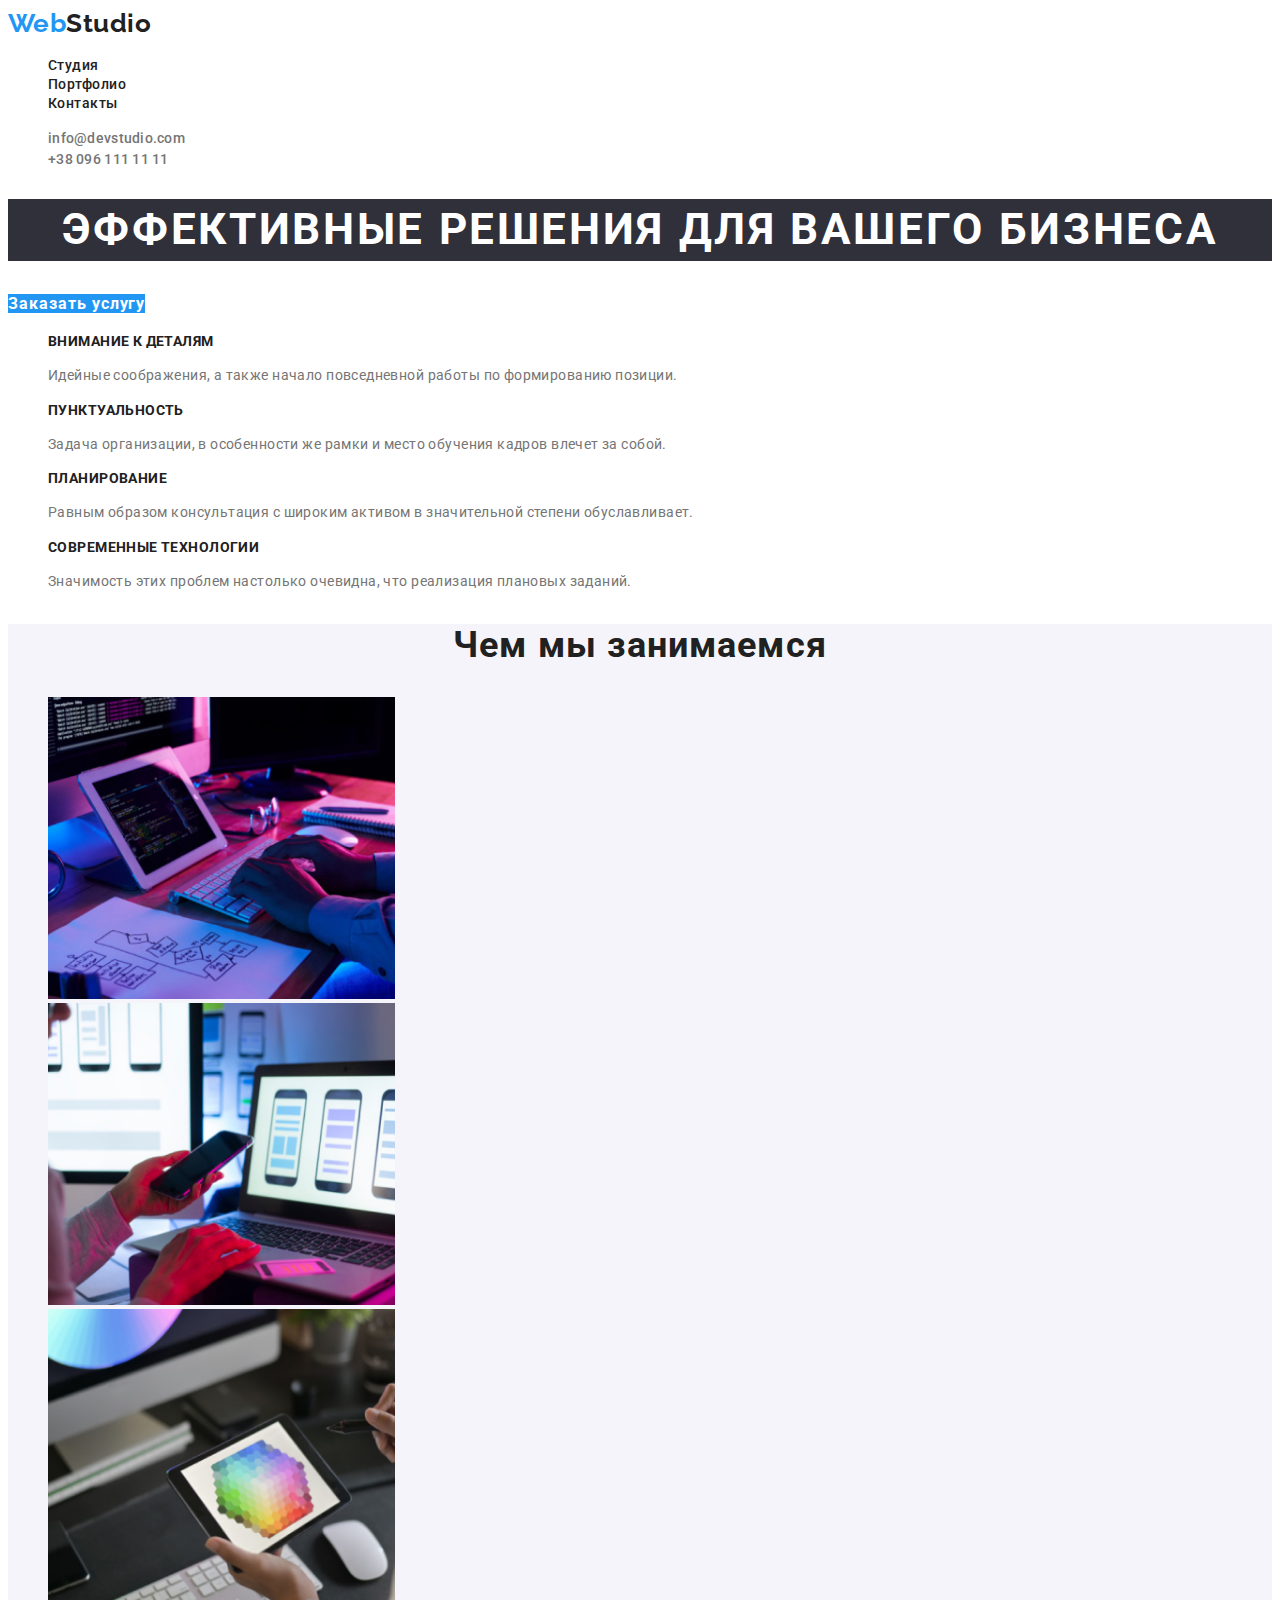
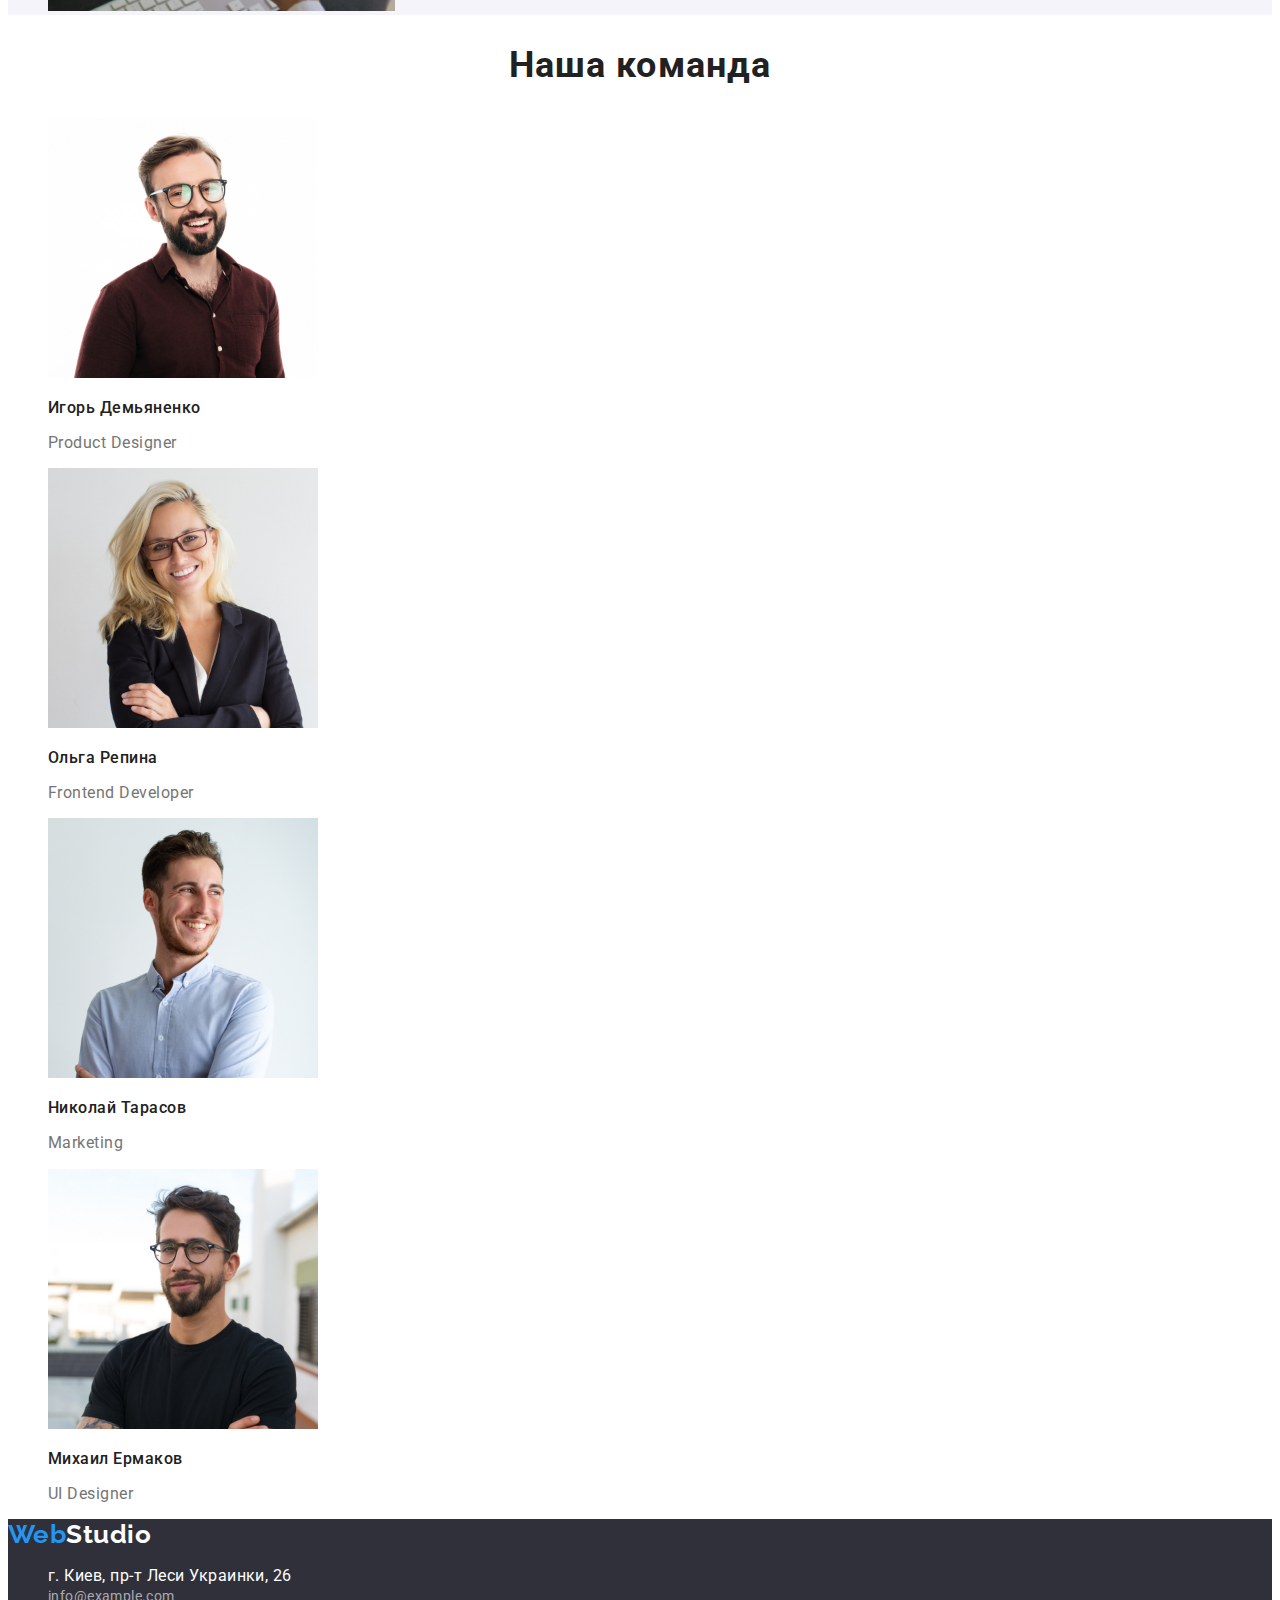
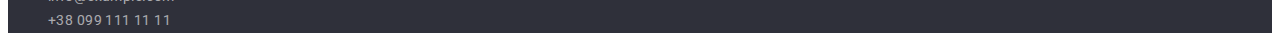
<file: index.html>
<!DOCTYPE html>
<html lang="ru">
  <head>
    <meta charset="UTF-8" />
    <meta name="viewport" content="width=device-width, initial-scale=1.0" />
    <link
      href="https://fonts.googleapis.com/css2?family=Raleway:wght@400;700&family=Roboto:wght@400;500;700;900&display=swap"
      rel="stylesheet"
    />
    <link rel="stylesheet" href="./css/styles.css" />
    <title>Document</title>
  </head>

  <body class="body">
    <header class="header">
      <a href="./index.html" class="logo"
        ><span class="black">Web</span>Studio</a
      >
      <nav>
        <ul class="site-nav list">
          <li><a href="./index.html" class="link current">Студия</a></li>
          <li><a href="./portfolio.html">Портфолио</a></li>
          <li><a href="#">Контакты</a></li>
        </ul>
      </nav>
      <ul class="adr-list">
        <li>
          <a href="mailto:info@devstudio.com" class="adr-link"
            >info@devstudio.com</a
          >
        </li>
        <li>
          <a href="tel:+380961111111" class="adr-link">+38 096 111 11 11</a>
        </li>
      </ul>
    </header>
    <main>
      <section class="hero">
        <h1 class="hero-title">Эффективные решения для вашего бизнеса</h1>
        <a href="#" class="button primary">Заказать услугу</a>
      </section>
      <section class="feachers">
        <ul class="feacher-list">
          <li>
            <h3 class="feacher-title">Внимание к деталям</h3>
            <p>
              Идейные соображения, а также начало повседневной работы по
              формированию позиции.
            </p>
          </li>
          <li>
            <h3 class="feacher-title">Пунктуальность</h3>
            <p>
              Задача организации, в особенности же рамки и место обучения кадров
              влечет за собой.
            </p>
          </li>
          <li>
            <h3 class="feacher-title">Планирование</h3>
            <p>
              Равным образом консультация с широким активом в значительной
              степени обуславливает.
            </p>
          </li>
          <li>
            <h3 class="feacher-title">Современные технологии</h3>
            <p>
              Значимость этих проблем настолько очевидна, что реализация
              плановых заданий.
            </p>
          </li>
        </ul>
      </section>
      <section class="work">
        <h2 class="work-title">Чем мы занимаемся</h2>
        <ul class="work-list">
          <li>
            <img
              src="images/img.jpg"
              alt="Планшет на столе"
              width="347"
              height="302"
            />
          </li>
          <li>
            <img
              src="images/box2.jpg"
              alt="Телефон и ноутбук"
              width="347"
              height="302"
            />
          </li>
          <li>
            <img
              src="images/box3.png"
              alt="Планшет в руках"
              width="347"
              height="302"
            />
          </li>
        </ul>
      </section>

      <section class="team">
        <h2 class="team-title">Наша команда</h2>

        <ul class="photo">
          <li>
            <img
              src="images/img1.jpg"
              alt="Парень в коричневой рубашке"
              width="270"
              height="260"
            />

            <h3 class="name-title">Игорь Демьяненко</h3>
            <p class="name-text">Product Designer</p>
          </li>

          <li>
            <img
              src="images/img2.jpg"
              alt="Девушка в черном пиджаке"
              width="270"
              height="260"
            />
            <h3 class="name-title">Ольга Репина</h3>
            <p class="name-text">Frontend Developer</p>
          </li>

          <li>
            <img
              src="images/img3.jpg"
              alt="Парень в голубой рубашке"
              width="270"
              height="260"
            />
            <h3 class="name-title">Николай Тарасов</h3>
            <p class="name-text">Marketing</p>
          </li>
          <li>
            <img
              src="images/img4.jpg"
              alt="Парень в черной футболке"
              width="270"
              height="260"
            />
            <h3 class="name-title">Михаил Ермаков</h3>
            <p class="name-text">UI Designer</p>
          </li>
        </ul>
      </section>
    </main>
    <footer class="footer">
      <a href="./index.html" class="logo"
        ><span class="black">Web</span><span class="white">Studio</span></a
      >
      <address class="address">
        <ul class="adr-list">
          <li>
            <a href="#" class="link-a">г. Киев, пр-т Леси Украинки, 26</a>
          </li>
          <li>
            <a href="mailto:info@example.com" class="link">info@example.com</a>
          </li>
          <li>
            <a href="tel:+380991111111" class="link">+38 099 111 11 11</a>
          </li>
        </ul>
      </address>
    </footer>
  </body>
</html>
</file>
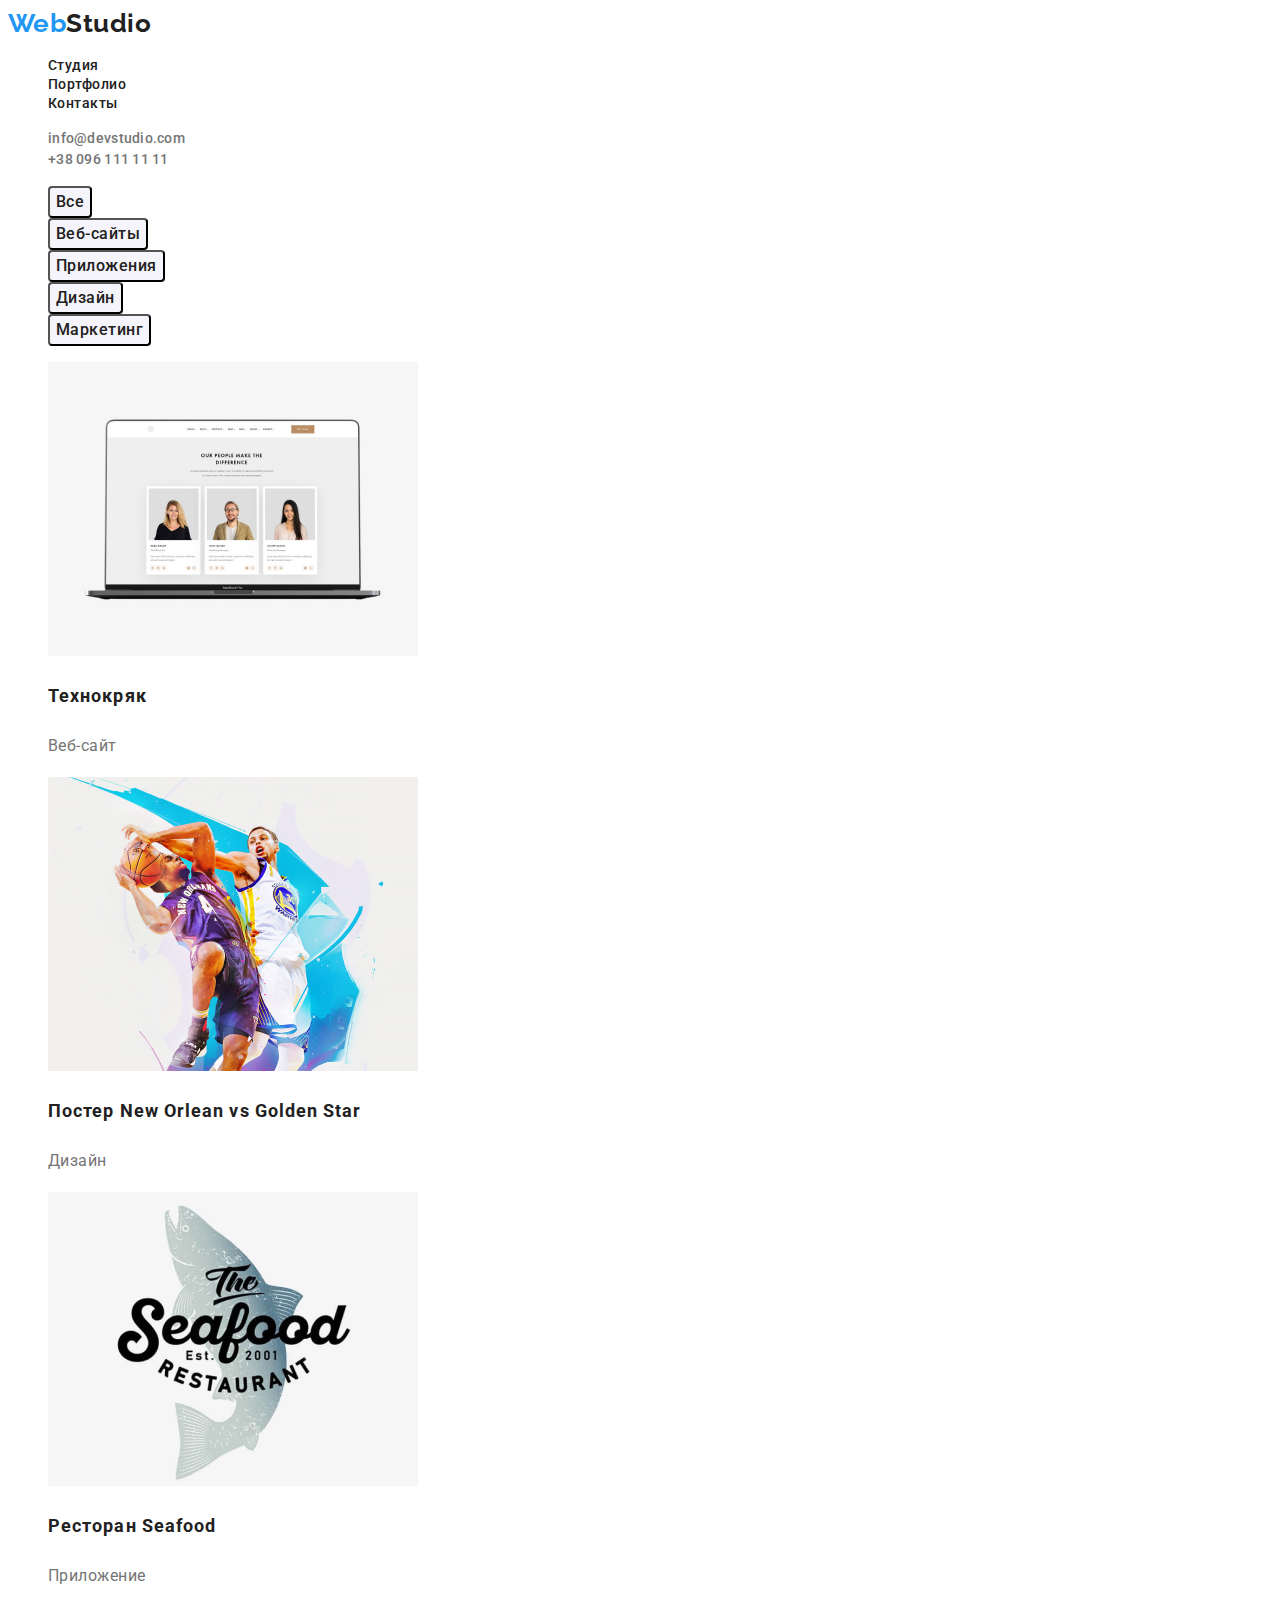
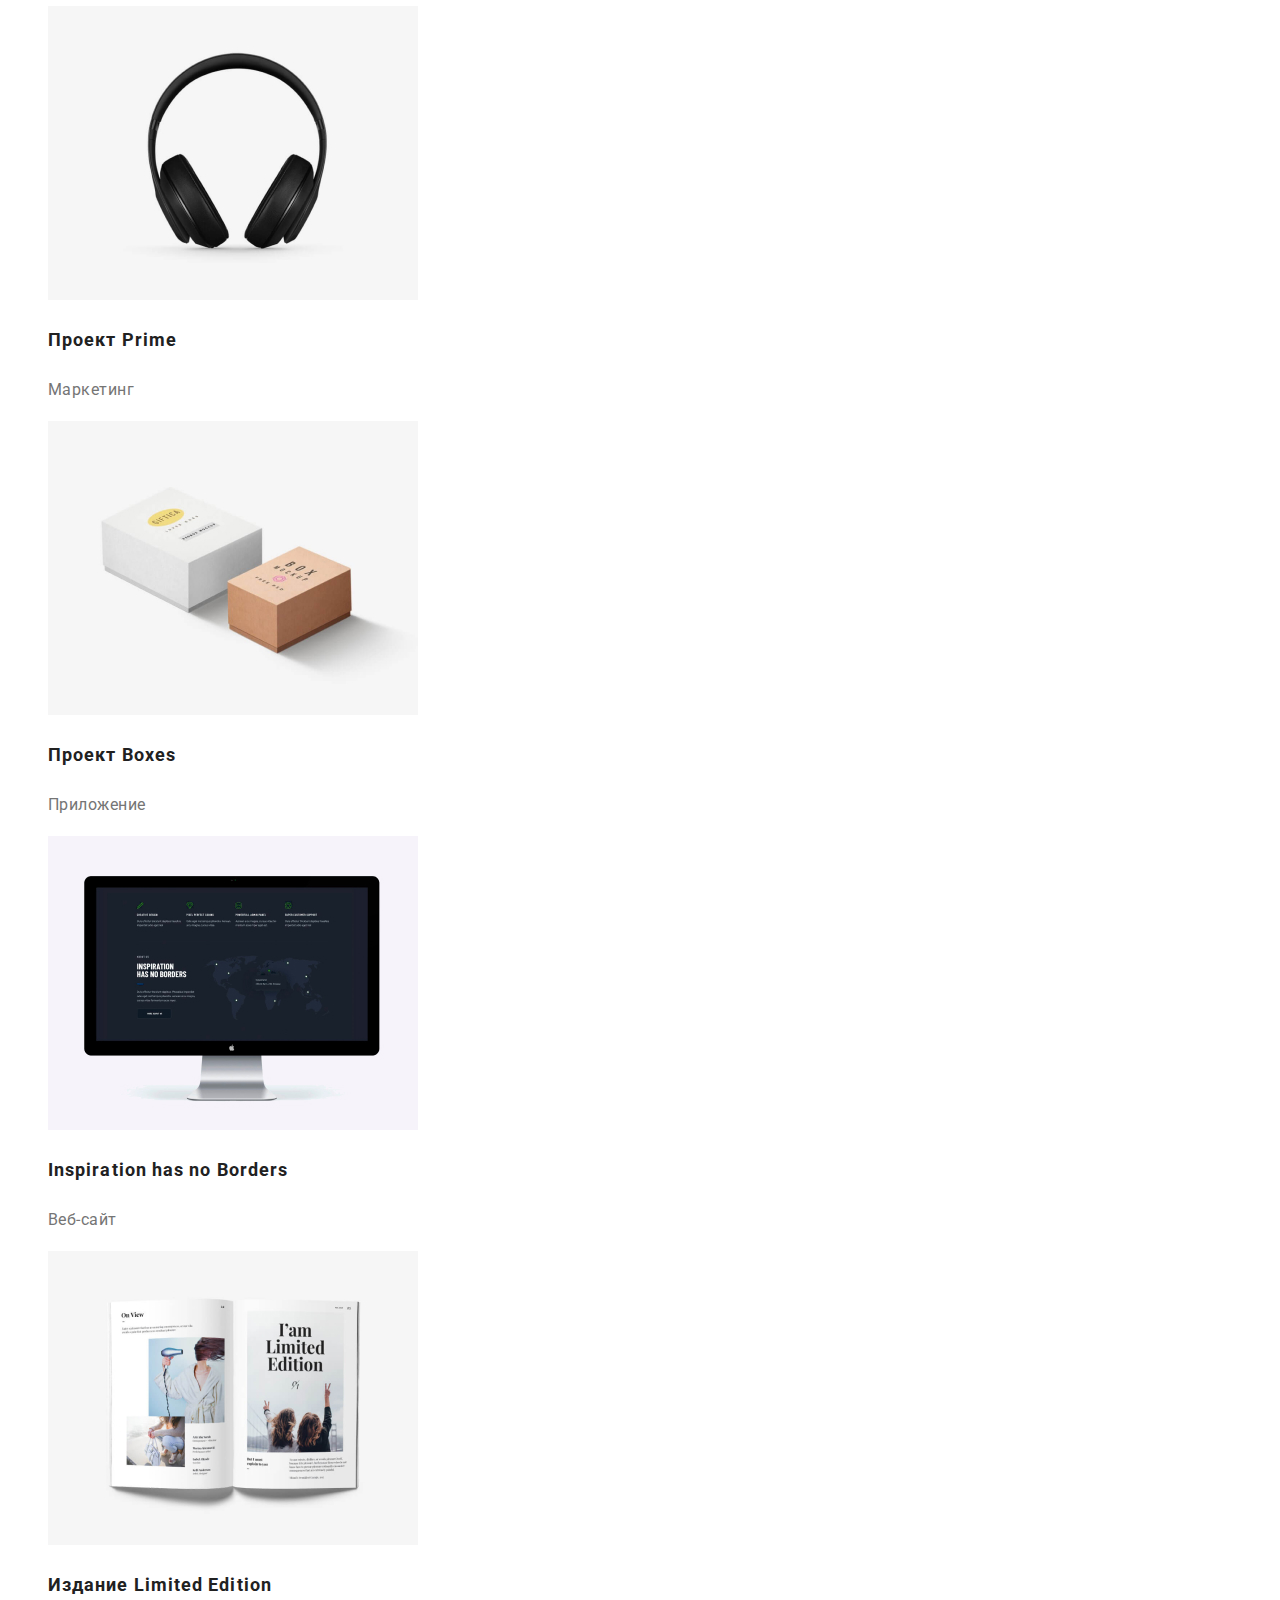
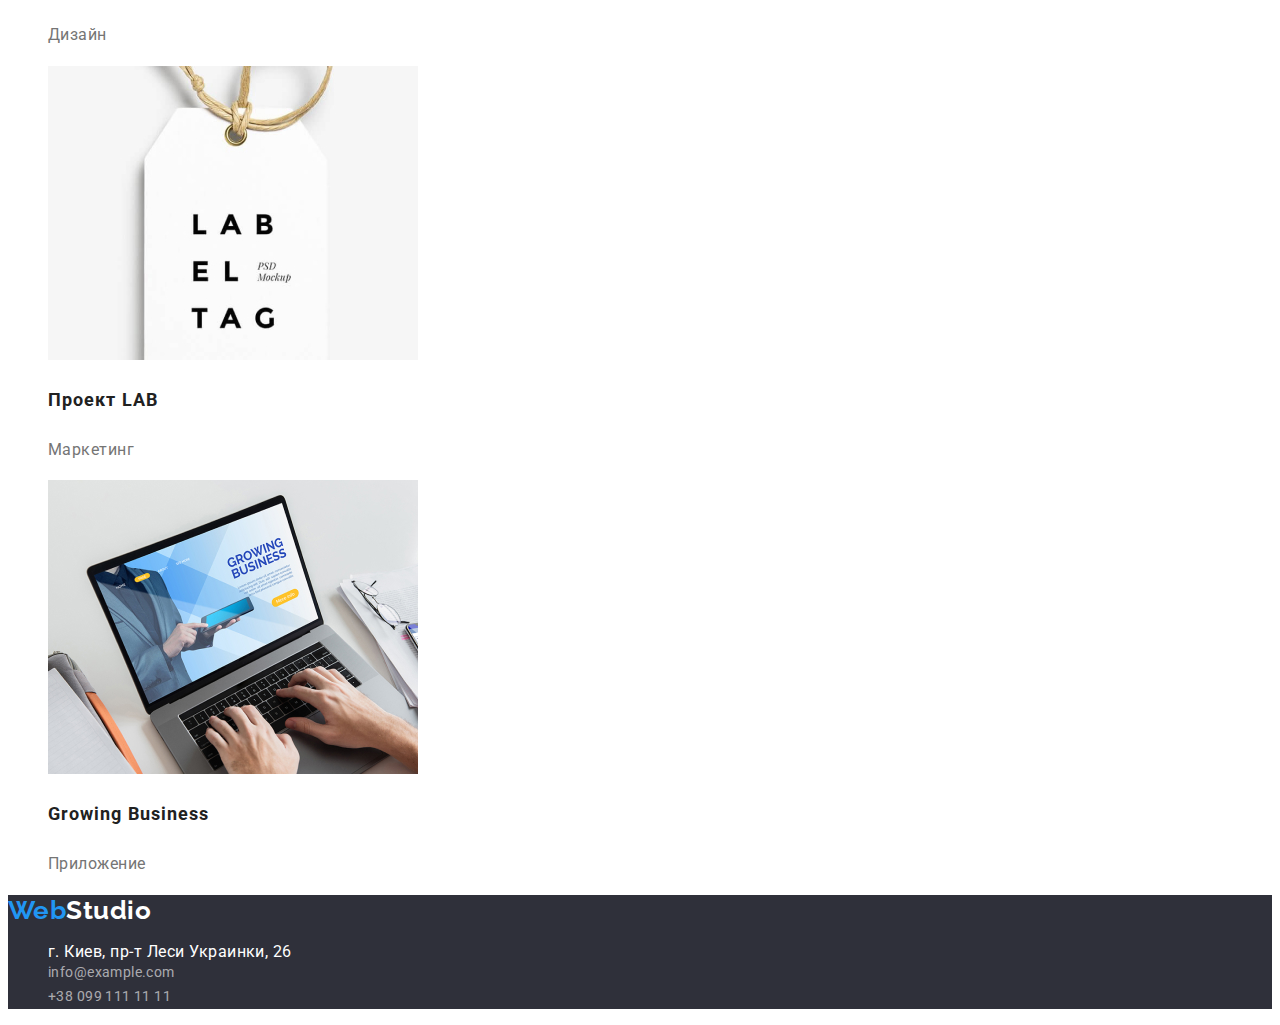
<file: portfolio.html>
<!DOCTYPE html>
<html lang="ru">
<head>
    <meta charset="UTF-8">
    <meta name="viewport" content="width=device-width, initial-scale=1.0">
    <link
        href="https://fonts.googleapis.com/css2?family=Raleway:wght@400;700&family=Roboto:wght@400;500;700;900&display=swap"
        rel="stylesheet">
    <link rel="stylesheet" href="./css/styles.css">
    <title>Document</title>
</head>

<body class="body">
    <header class="header">
        <a href="./index.html" class="logo"><span class="black">Web</span>Studio</a>
        <nav>
            <ul class="site-nav list">
                <li><a href="./index.html" class="link current">Студия</a></li>
                <li><a href="./portfolio.html">Портфолио</a></li>
                <li><a href="#">Контакты</a></li>
            </ul>
        </nav>
        <ul class="adr-list">
            <li><a href="mailto:info@devstudio.com" class="adr-link">info@devstudio.com</a></li>
            <li><a href="tel:+380961111111" class="adr-link">+38 096 111 11 11</a></li>
        </ul>


    </header>
    <main>
        <section class="menu">
            <ul class="filter-list">
                <li><button class="button-p">Все</button></li>
                <li><button class="button-p">Веб-сайты</button></li>
                <li><button class="button-p">Приложения</button></li>
                <li><button class="button-p">Дизайн</button></li>
                <li><button class="button-p">Маркетинг</button></li>
            </ul>

            <ul class="list">
                <li>
                   <a href="#" class="posters"><img src="./images/img11.jpg" alt="Ноутбук" width="370" height="294">
                    <h3 class="names">Технокряк</h3>
                    <p class="text">Веб-сайт</p></a>
                </li>
                <li>
                   <a href="#" class="posters"><img src="./images/img(2).jpg" alt="Два баскетболиста" width="370" height="294">
                    <h3 class="names">Постер New Orlean vs Golden Star</h3>
                    <p class="text">Дизайн</p></a>
                </li>
                <li>
                  <a href="#" class="posters"><img src="./images/img(1).jpg" alt="Рыба и логотип" width="370" height="294">
                    <h3 class="names" >Ресторан Seafood</h3>
                    <p class="text">Приложение</p></a>
                </li>
                <li>
                   <a href="#" class="posters"><img src="./images/img(3).jpg" alt="Наушники" width="370" height="294">
                    <h3 class="names">Проект Prime</h3>
                    <p class="text">Маркетинг</p></a>
                </li>
                <li>
                    <a href="#" class="posters"><img src="./images/img(4).jpg" alt="Две коробки" width="370" height="294">
                    <h3 class="names">Проект Boxes</h3>
                    <p class="text">Приложение</p></a>
                </li>
                <li>
                    <a href="#" class="posters"><img src="./images/img(5).jpg" alt="Черный монитор" width="370" height="294">
                    <h3 class="names">Inspiration has no Borders</h3>
                    <p class="text">Веб-сайт</p></a>
                </li>
                <li>
                    <a href="#" class="posters"><img src="./images/img(6).jpg" alt="Разворот книги" width="370" height="294">
                    <h3 class="names" >Издание Limited Edition</h3>
                    <p class="text">Дизайн</p></a>
                </li>
                <li>
                    <a href="#" class="posters"><img src="./images/img(7).jpg" alt="Лейба с надписью" width="370" height="294">
                    <h3 class="names">Проект LAB</h3>
                    <p class="text">Маркетинг</p></a>
                </li>
                <li>
                   <a href="#" class="posters"> <img src="./images/img(8).jpg" alt="Руки на клавиатуре ноутбука" width="370" height="294">
                    <h3 class="names" >Growing Business</h3>
                    <p class="text">Приложение</p></a>
                </li>
            </ul>
        </section>
    </main>
    <footer class="footer">
        <a href="./index.html" class="logo"><span class="black">Web</span><span class="white">Studio</span></a>
        <address class="address">
            <ul class="adr-list">
                <li><a href="#" class="link-a">г. Киев, пр-т Леси Украинки, 26</a></li>
                <li><a href="mailto:info@example.com" class="link">info@example.com</a></li>
                <li><a href="tel:+380991111111" class="link">+38 099 111 11 11</a></li>
            </ul>
    
    
        </address>
    </footer>
    
    </body>
    
    </html>
</file>
<file: css/styles.css>
:root {
  --primary-text-color: #757575;
  --title-text-color: #212121;
  --secondary-black-color: #2f303a;
  --accent-color: #2196f3;
  --primary-white-color: #ffffff;
  --secondary-white-color: #f5f4fa;
}
/* Стилі для index.html*/
body {
  background-color: var(--primary-white-color);
  color: var(--title-text-color);
  font-family: Roboto, sans-serif;
  letter-spacing: 0.03em;
}
.header {
  background: var(--primary-white-color);
}

.adr-link {
  color: var(--primary-text-color);
  font-style: normal;
  text-decoration: none;

  font-weight: 500;
  font-size: 14px;
  line-height: 1.42;
  letter-spacing: 0.02em;
}

.adr-link:hover,
.adr-link:focus {
  color: var(--accent-color);
}
.adr-list {
  list-style: none;
  font-style: normal;
}

/* Logo */

.logo {
  color: var(--title-text-color);
  font-family: Raleway, sans-serif;
  font-family: Raleway;
  font-style: 400;
  font-weight: 700;
  font-size: 26px;
  line-height: 1.2;
  text-decoration: none;
}
.logo:hover,
.logo:focus {
  color: var(--accent-color);
}
.black {
  color: var(--accent-color);
}
.white {
  color: var(--primary-white-color);
}

.list {
  list-style: none;
}

/* Site-nav */
.site-nav a {
  color: var(--title-text-color);
  font-family: Roboto;
  font-style: 400;
  font-weight: 500;
  font-size: 14px;
  line-height: 1.2;
  text-decoration: none;
}
.site-nav a:hover,
.site-nav a:focus {
  color: var(--accent-color);
}
.site-nav.link.current {
  color: var(--accent-color);
}

/* Hero */
.hero-title {
  color: var(--primary-white-color);
  background: var(--secondary-black-color);
  font-family: Roboto;
  font-style: 400;
  font-weight: 700;
  font-size: 44px;
  line-height: 1.4;
  text-align: center;
  letter-spacing: 0.06em;
  text-transform: uppercase;
}

.work-title,
.team-title {
  color: var(--title-text-color);
}

/* Feachers */
.feacher-list {
  color: var(--primary-text-color);
  font-family: Roboto;
  font-style: 400;
  font-weight: 400;
  font-size: 14px;
  line-height: 1.7;
  letter-spacing: 0.03em;
  list-style: none;
}

.feacher-title {
  color: var(--title-text-color);
  font-family: Roboto;
  font-style: 400;
  font-weight: 700;
  font-size: 14px;
  line-height: 1.2;
  letter-spacing: 0.03em;
  text-transform: uppercase;
}

/* Work */
.work {
  background: var(--secondary-white-color);
}

.work-title {
  color: var(--title-text-color);
  font-family: Roboto;
  font-style: 400;
  font-weight: 700;
  font-size: 36px;
  line-height: 1.2;
  text-align: center;
  letter-spacing: 0.03em;
}
.work-list {
  list-style: none;
}

/* Button */

.button.primary {
  color: var(--primary-white-color);
  background-color: var(--accent-color);
  font-family: inherit;
  font-family: Roboto;
  font-style: 400;
  font-weight: 700;
  font-size: 16px;
  line-height: 1.8;
  text-align: center;
  letter-spacing: 0.06em;
  text-decoration: none;
}
/* Team */
.team-title {
  font-family: Roboto;
  font-style: 400;
  font-weight: 700;
  font-size: 36px;
  line-height: 1.2;
  text-align: center;
  letter-spacing: 0.03em;
}
.photo {
  list-style: none;
}
.name-title {
  font-family: Roboto;
  font-style: 400;
  font-weight: 500;
  font-size: 16px;
  line-height: 1.2;
  letter-spacing: 0.03em;
}
.name-text {
  font-family: Roboto;
  font-style: 400;
  font-weight: 400;
  font-size: 16px;
  line-height: 1.2;
  letter-spacing: 0.03em;
  color: var(--primary-text-color);
}

.address:hover,
:focus {
  color: var(--accent-color);
  text-decoration: none;
}
.address {
  list-style: none;
}

.footer {
  background: #2f303a;
}

/* Стилі для portfolio.html*/

.filter:hover,
:focus {
  color: var(--accent-color);
}
.filter-list {
  list-style: none;
}
.names {
  font-family: Roboto;
  font-style: 400;
  font-weight: 700;
  font-size: 18px;
  line-height: 2;
  letter-spacing: 0.06em;
  color: var(--title-text-color);
  list-style: none;
}
.text {
  font-family: Roboto;
  font-style: 400;
  font-weight: 400;
  font-size: 16px;
  line-height: 1.8;
  letter-spacing: 0.03em;
  color: var(--primary-text-color);
  text-decoration: none;
}
.button-p {
  font-family: Roboto;
  font-style: 400;
  font-weight: 500;
  font-size: 16px;
  line-height: 26px;
  text-align: center;
  letter-spacing: 0.03em;
  color: var(--title-text-color);
  background: var(--secondary-white-color);
  border-radius: 4px;
  text-decoration: none;
}
.list {
  text-decoration: none;
  list-style: none;
}
.link-a {
  color: var(--primary-white-color);
  text-decoration: none;
  font-style: normal;
}
.link-a:hover,
:focus {
  color: var(--accent-color);
}

.address .link {
  list-style: none;
  font-style: normal;

  font-family: Roboto;
  font-style: normal;
  font-weight: 400;
  font-size: 14px;
  line-height: 1.71;
  /* or 171% */

  letter-spacing: 0.03em;

  color: rgba(255, 255, 255, 0.6);
  text-decoration: none;
}

.link:hover,
:focus {
  color: var(--accent-color);
}
.posters {
  text-decoration: none;
}
</file>
